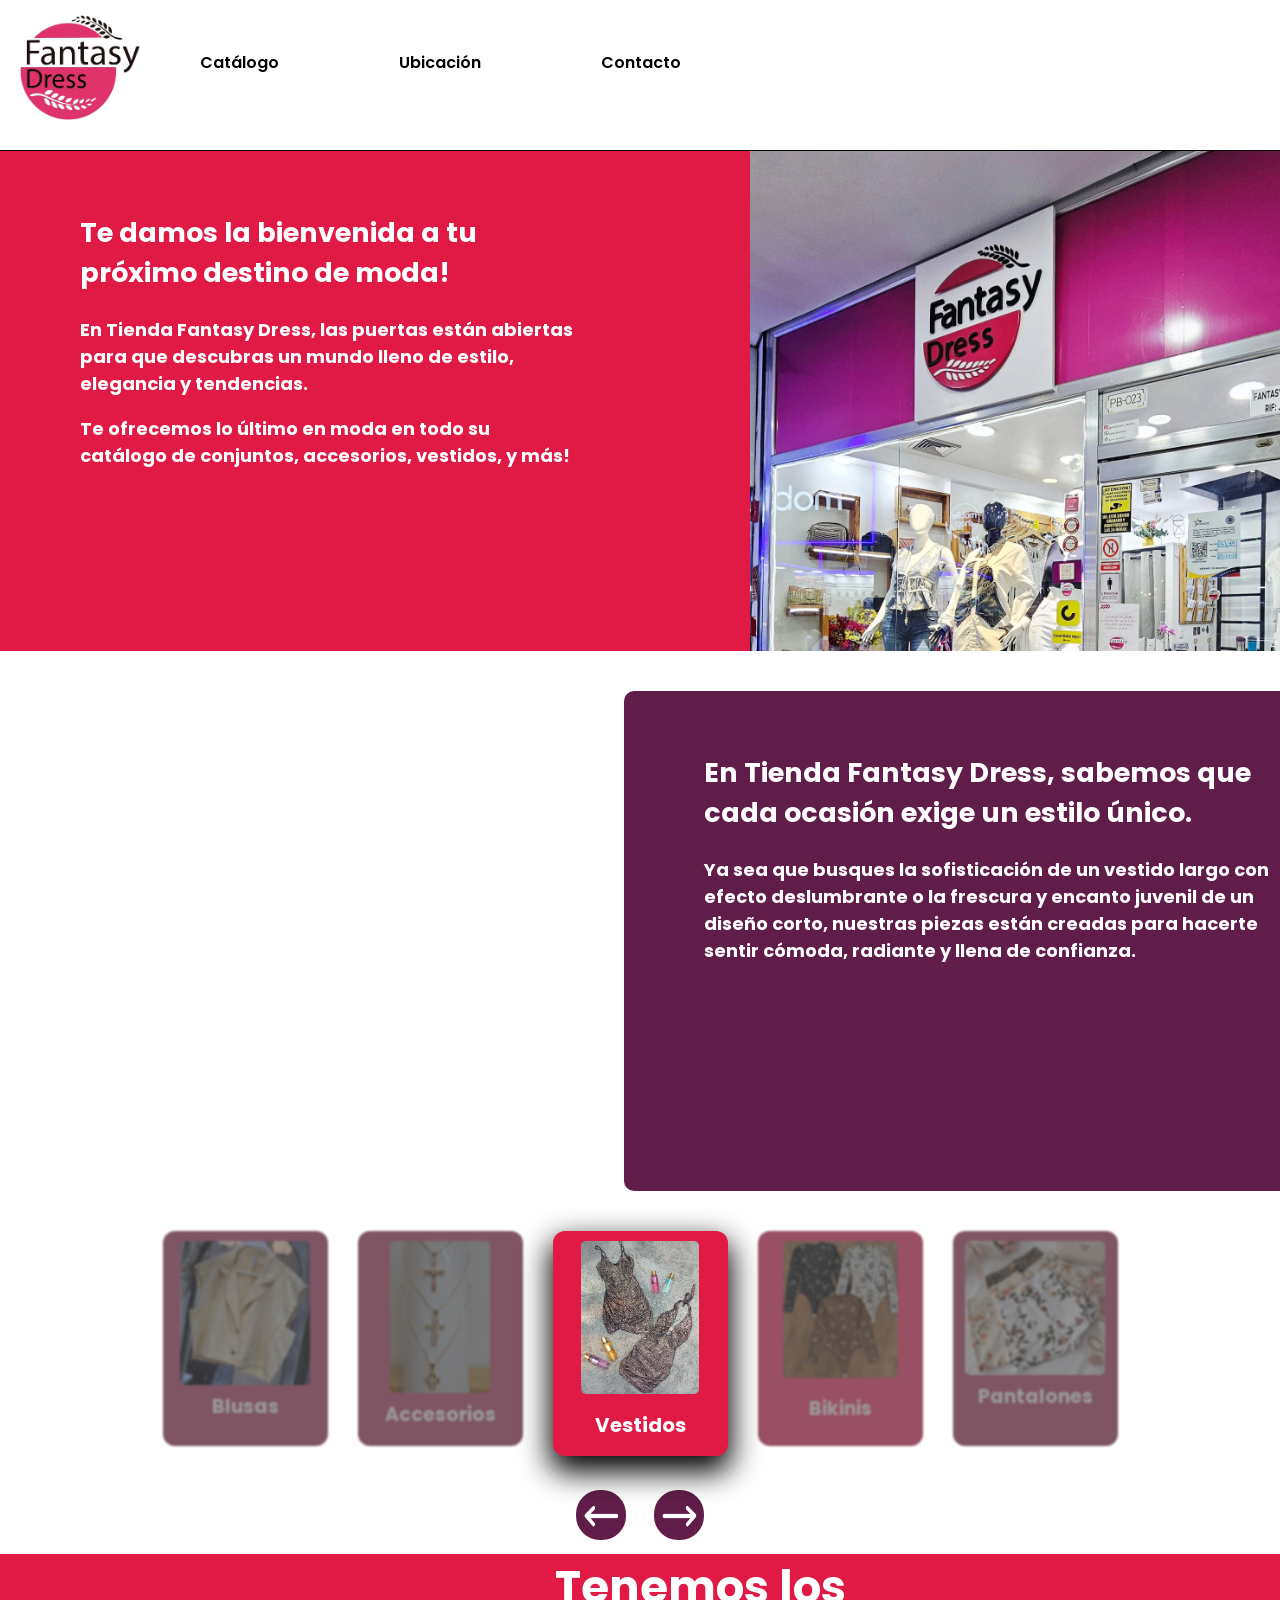
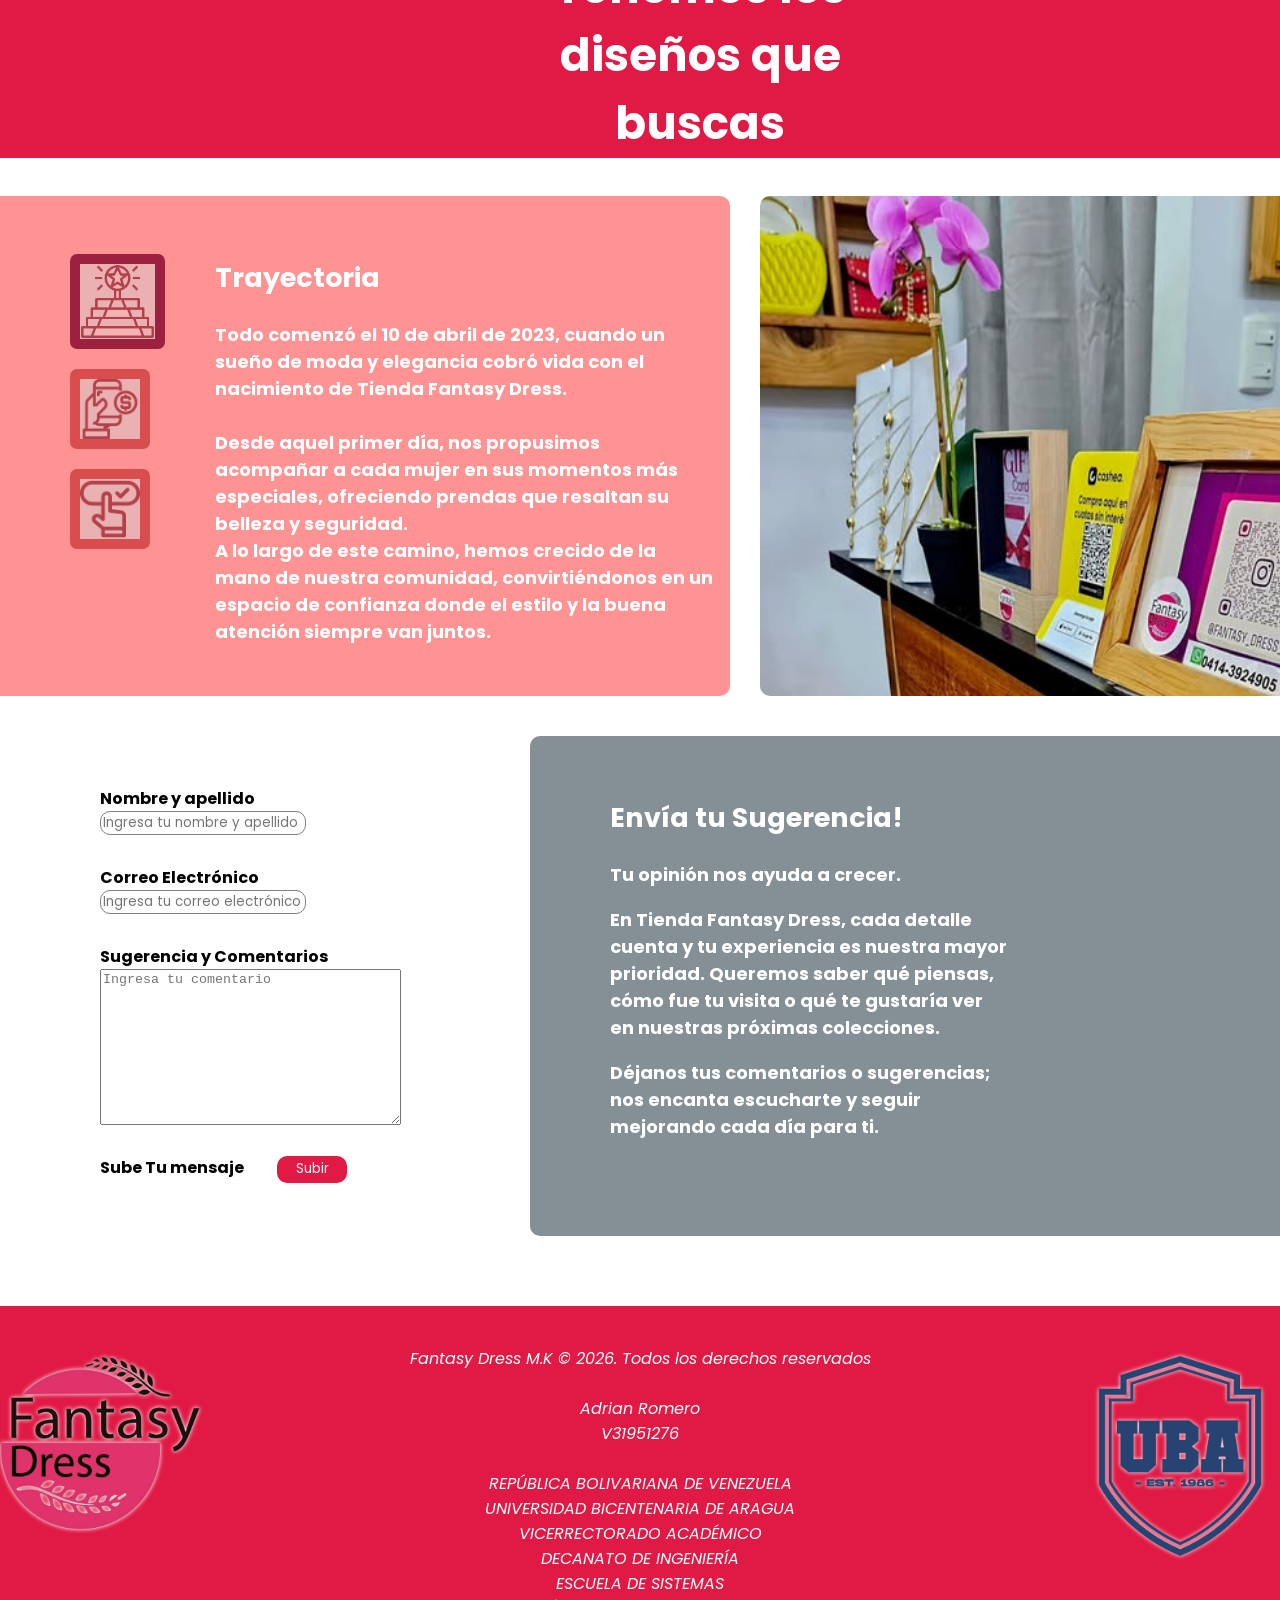
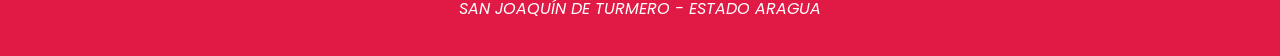
<file: index.html>
<!DOCTYPE html>
<html lang="es">
<head>
    <meta charset="UTF-8">
    <meta name="viewport" content="width=device-width, initial-scale=1.0">
    <title>Fantasy Dress</title>
    <link rel="stylesheet" href="estilos.css" type="text/css">
    <link rel="icon" href="assets/logo.png?" type="image/png">
    <link rel="preconnect" href="https://fonts.googleapis.com">
    <link rel="preconnect" href="https://fonts.gstatic.com" crossorigin>
    <link href="https://fonts.googleapis.com/css2?family=Poppins:ital,wght@0,100;0,200;0,300;0,400;0,500;0,600;0,700;0,800;0,900;1,100;1,200;1,300;1,400;1,500;1,600;1,700;1,800;1,900&display=swap" rel="stylesheet">
    <meta property="og:title" content="Fantasy Dress">
    <meta property="og:site_name" content="FantasyDress">
    <meta property="og:url" content="http://www.fantasydress.linkpc.net/">
    <meta property="og:type" content="website">
    <meta property="og:image" content="http://www.fantasydress.linkpc.net/assets/logo.png">
    <meta property="og:image:secure_url" content="http://www.fantasydress.linkpc.net/assets/logo.png">
    <link rel="canonical" href="http://www.fantasydress.linkpc.net/">
    <meta property="og:description" content="En Fantasy Dress, tenemos disponibilidad de ropa y accesorios para damas para que siempre estes a la moda.">
    <meta name="description" content="En Fantasy Dress, tenemos disponibilidad de ropa y accesorios para damas para que siempre estes a la moda.">
</head>
<body>
    <header>
      <div class="logo" id="logo">
        <a href="index.html"><img alt="Logo" src="assets/logo.png" width="120" ></a>
      </div>
       

      <nav class="seleccioncabecera">
        <div class="selecto" id="catalogo_diseno"> 
            <img alt="vestido" src="assets/vestido.png" width="90px">
        </div>

        <div class="selecto" id="ubicacion_diseno">
             <img alt="ubicacion" src="assets/ubi.png" width="90px">
        </div>

        <div class="selecto" id="contacto_diseno">
            <img alt="contacto" src="assets/contacto.png" width="90px">
        </div>

        <a href="catalogo/catalogo.html"><div id="catalogo" >Catálogo</div></a>
        <a href="ubicacion/ubicacion.html"><div id="ubicacion" >Ubicación</div></a>
        <a href="contacto/contacto.html"><div id="contacto" >Contacto</div></a>
        <div class="blanco"></div>
        
      </nav>

    </header>

    <section class="seccion_bloque" id="carrusel">

      <div class="cuadro_texto" id="texto_principal1">
        <h1 id="encabezado1">Te damos la bienvenida a tu próximo destino de moda!</h1>
        <p id="parrafo1"> En Tienda Fantasy Dress, las puertas están abiertas para que descubras un mundo lleno de estilo, elegancia y tendencias.
        </p>
        
        <p id="parrafo2">Te ofrecemos lo último en moda en todo su catálogo de conjuntos, accesorios, vestidos, y más!</p>
      </div>

      <div class="multimedia">
        <div class="tienda1"></div>
        <div class="tienda2"></div> 
        <div class="modelo1"></div>
        <div class="modelo2"></div> 
      </div>
    </section>

    <article class="seccion_bloque" id="articulo_video">
         <div class="multimedia" id="video">
            <video src="assets/video1.mp4" autoplay muted id="video1" loop ></video>
            <div class="video_info" id="videoinfo1">Estilos</div>

            <video src="assets/video2.mp4" autoplay muted id="video2" loop></video>
            <div class="video_info" id="videoinfo2">Exclusividad</div>
         </div>
         
         <div class="cuadro_texto" id="texto_principal_video">
            <h1>En Tienda Fantasy Dress, sabemos que cada ocasión exige un estilo único.</h1>
        <p> Ya sea que busques la sofisticación de un vestido largo con efecto deslumbrante o la frescura y encanto juvenil de un diseño corto,
           nuestras piezas están creadas para hacerte sentir cómoda, radiante y llena de confianza.
        </p>
         </div>
    </article>

    <article class="article_slider">
        <div class="slider" >

           <div id="blusa" class="imagen_slider">
               <img alt="blusa" src="assets/blusa.jpg">
               <h2> Blusas </h2>
           </div>

           <div id="accesorio" class="imagen_slider">
            <img alt="accesorio" src="assets/accesorio.png">
             <h2> Accesorios </h2>
           </div>

           <div id="vestido" class="imagen_slider seleccionado">
              <img alt="vestido" src="assets/vestidos.png">
              <h2> Vestidos </h2>
           </div>

           <div id="bikini" class="imagen_slider">
               <img alt="bikini" src="assets/bikini.jpg">
               <h2> Bikinis </h2>
           </div>
           
           <div id="pantalon" class="imagen_slider">
               <img alt="pantalon" src="assets/pantalones.png">
               <h2> Pantalones </h2>
           </div>
        </div>

        <div class="botones">
          <div id="boton1" class="boton"></div>
          <div id="boton2" class="boton"></div>
        </div>

        <div class="cuadro_slider"> Tenemos los diseños que buscas</div>
    </article>
    
    <article class="seccion_bloque">
      <div class="cuadro_texto" id="info_adicional">
         <menu class="lista_info">
            <li> <div class="lista_seleccion selecto" id="trayectoria"></div></li>
            <li> <div class="lista_seleccion" id="pago"></div></li>
            <li> <div class="lista_seleccion" id="servicio"></div></li>
         </menu>

         <div class="texto adic">
            <h1 id="titulo_info">Trayectoria</h1>
        <p id="parrafo_info"> Todo comenzó el 10 de abril de 2023,
            cuando un sueño de moda y elegancia cobró vida con el nacimiento de Tienda Fantasy Dress. <br><br> 
             Desde aquel primer día, nos propusimos acompañar a cada mujer en sus momentos más especiales, ofreciendo prendas que resaltan su belleza y seguridad. 
             <br>  A lo largo de este camino, hemos crecido de la mano de nuestra comunidad,
              convirtiéndonos en un espacio de confianza donde el estilo y la buena atención siempre van juntos.
        </p>
         </div>

      </div>

      <div class="multimedia">
        <div class="trayectoria" id="foto_info"></div>
      </div>
    </article>

    <section class="seccion_bloque" id="formulario_sugerencia">
      <div class="formulario">
        <form method="post" id="formulario" action="https://api.web3forms.com/submit">
          
           <input type="hidden" name="access_key" value="cebba3a8-d504-442b-9284-764d4d752f4b">

          <label for="nombre">Nombre y apellido</label>         
          <input type="text" placeholder="Ingresa tu nombre y apellido" id="nombre" name="name" required>

          <label for="correo">Correo Electrónico</label>
          <input type="email" placeholder="Ingresa tu correo electrónico" id="correo" name="email" required>

          <label for="comentario">Sugerencia y Comentarios</label>
          <textarea name="comentario" cols="35" rows="10" placeholder="Ingresa tu comentario" style="display: block;" id="comentario" name="message" required></textarea>

          Sube Tu mensaje <input type="submit" value="Subir" style="display: inline;" id="subir">
        </form>
      </div>
      
      <div class="cuadro_texto" id="texto_formulario">
        <h1>Envía tu Sugerencia!</h1>
          <p>Tu opinión nos ayuda a crecer.</p>
        <p>En Tienda Fantasy Dress, cada detalle cuenta y tu experiencia es nuestra mayor prioridad. 
          Queremos saber qué piensas, cómo fue tu visita o qué te gustaría ver en nuestras próximas colecciones.</p> 
          <p> Déjanos tus comentarios o sugerencias; nos encanta escucharte y seguir mejorando cada día para ti.</p>
      </div>
    </section>


    <footer class="footer">
      <img src="assets/logo.png" alt="logo_fantasy" width="200px">

      <address class="referencia">
        Fantasy Dress M.K © 2026. Todos los derechos reservados
        <br>
        <br>
        Adrian Romero
        <br>
        V31951276
        <br>
        <br>
        REPÚBLICA BOLIVARIANA DE VENEZUELA  
        <br>
          UNIVERSIDAD BICENTENARIA DE ARAGUA
        <br>
         VICERRECTORADO ACADÉMICO
        <br>
         DECANATO DE INGENIERÍA
         <br>
           ESCUELA DE SISTEMAS 
          <br>
         SAN JOAQUÍN DE TURMERO - ESTADO ARAGUA
      </address>

      <img src="assets/logo_uba.png" alt="logo_uba" width="200px">
    </footer>

    

    <script src="scripts/menu_navegacion.js" defer></script>
    <script src="scripts/carrusel_automatico.js" defer></script>
    <script src="scripts/seleccion_video.js" defer></script>
    <script src="scripts/slider_manual.js" defer></script>
    <script src="scripts/info_adic.js" defer></script>
    <script src="scripts/formulario.js" defer></script>

</body>
</html>
</file>
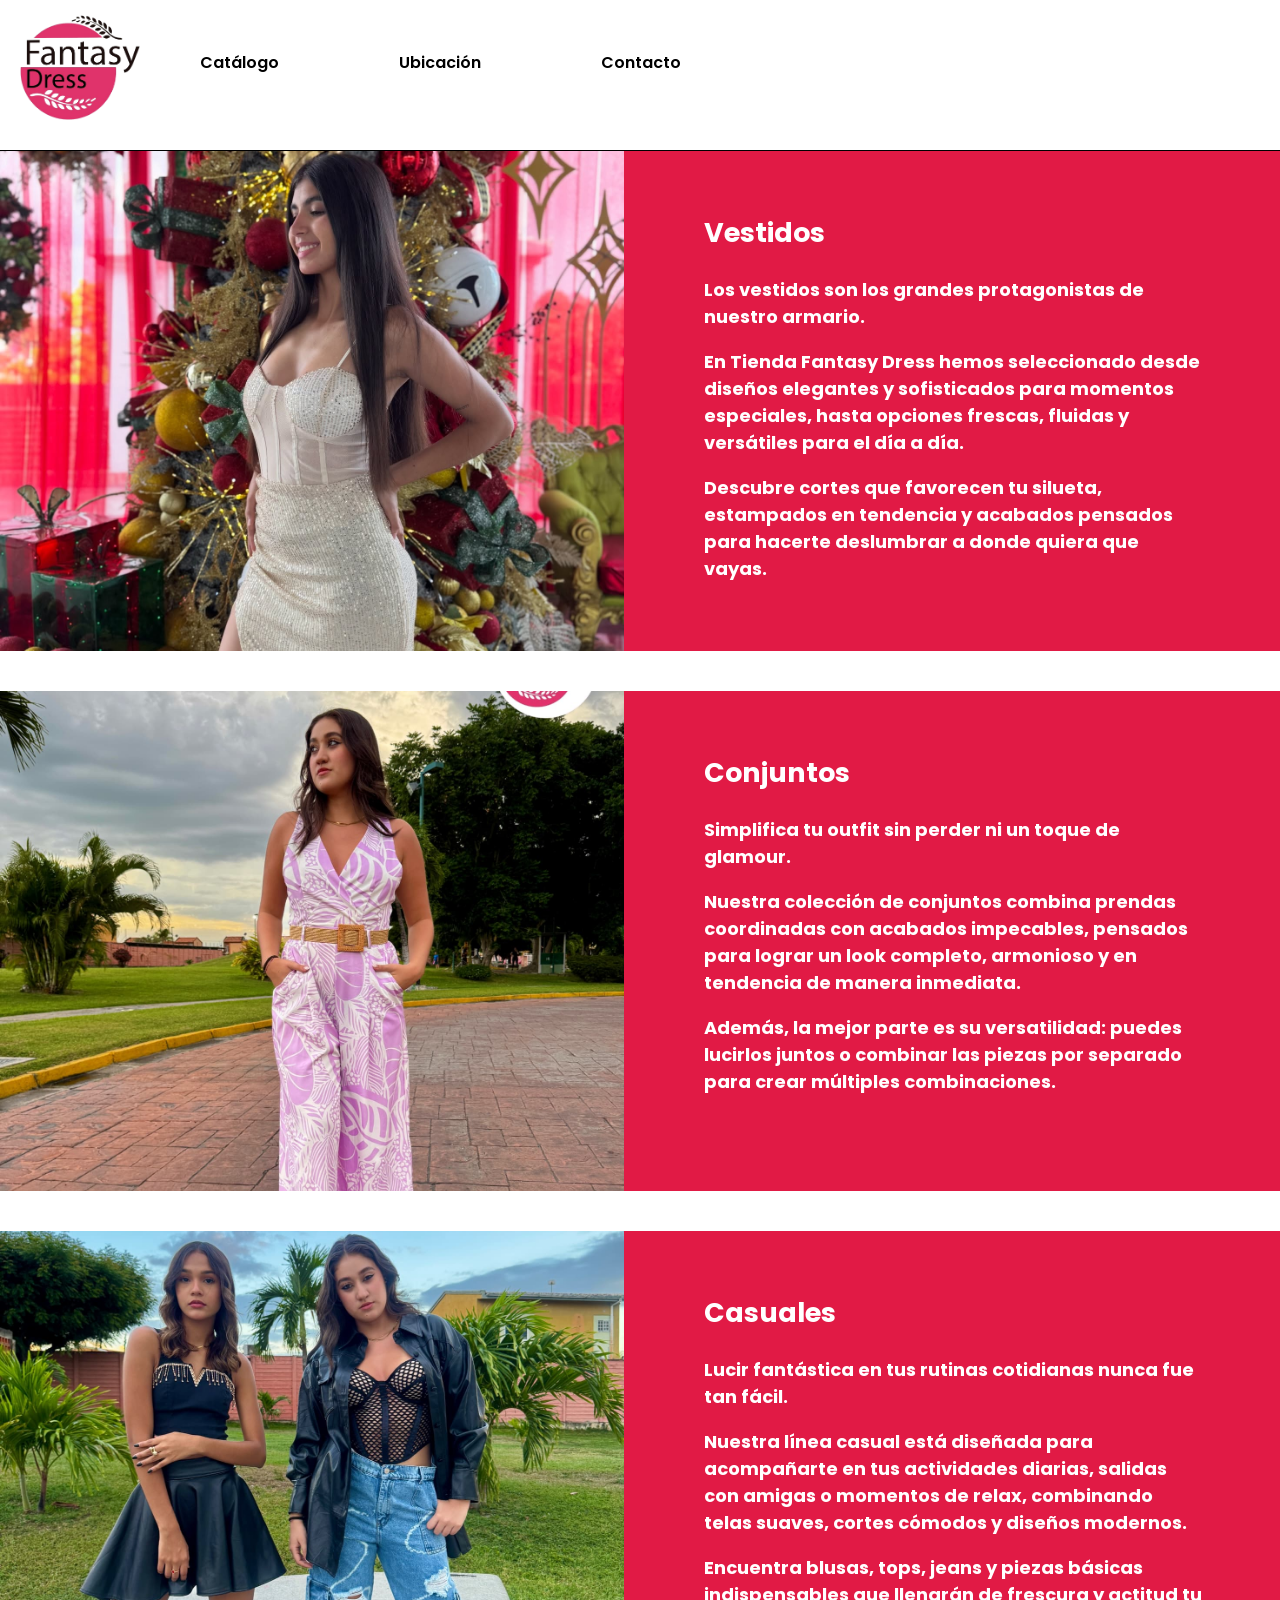
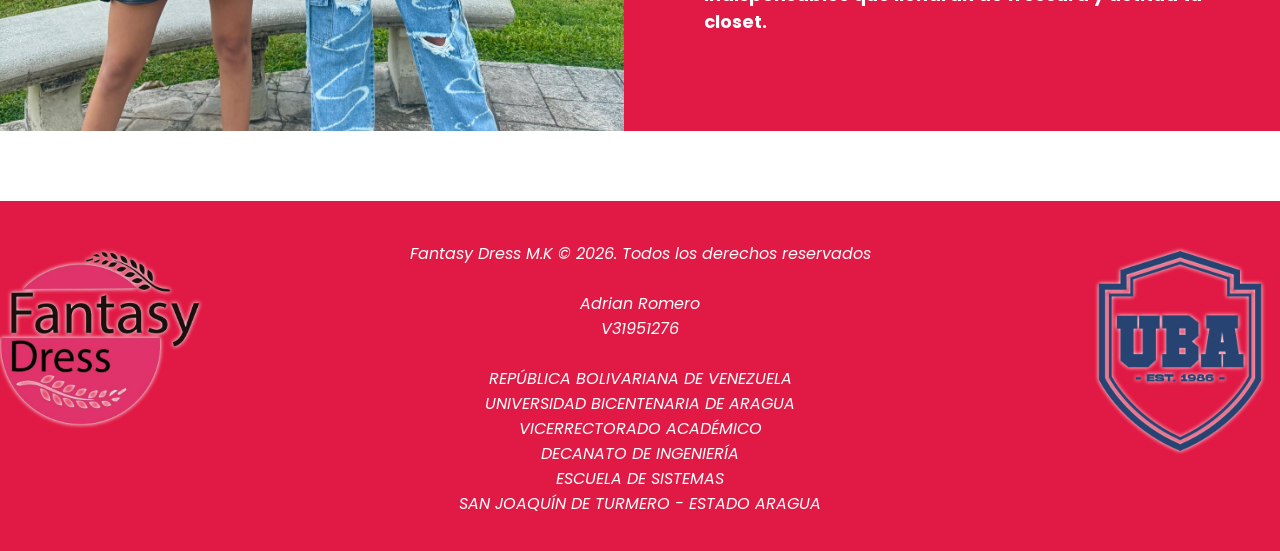
<file: catalogo/catalogo.html>
<!DOCTYPE html>
<html lang="es">
<head>
    <meta charset="UTF-8">
    <meta name="viewport" content="width=device-width, initial-scale=1.0">
    <title>Fantasy Dress</title>
    <link rel="stylesheet" href="../estilos.css" type="text/css">
    <link rel="icon" href="../assets/logo.png">
    <link rel="preconnect" href="https://fonts.googleapis.com">
    <link rel="preconnect" href="https://fonts.gstatic.com" crossorigin>
    <link href="https://fonts.googleapis.com/css2?family=Poppins:ital,wght@0,100;0,200;0,300;0,400;0,500;0,600;0,700;0,800;0,900;1,100;1,200;1,300;1,400;1,500;1,600;1,700;1,800;1,900&display=swap" rel="stylesheet">

</head>

<body>

<header>
      <div class="logo" id="logo">
        <a href="../index.html"><img alt="Logo" src="../assets/logo.png" width="120" ></a>
      </div>
       

      <nav class="seleccioncabecera">
        <div class="selecto" id="catalogo_diseno"> 
            <img alt="vestido" src="../assets/vestido.png" width="90px">
        </div>

        <div class="selecto" id="ubicacion_diseno">
             <img alt="ubicacion" src="../assets/ubi.png" width="90px">
        </div>

        <div class="selecto" id="contacto_diseno">
            <img alt="contacto" src="../assets/contacto.png" width="90px">
        </div>

        <a href="catalogo.html"><div id="catalogo" >Catálogo</div></a>
        <a href="../ubicacion/ubicacion.html"><div id="ubicacion" >Ubicación</div></a>
        <a href="../contacto/contacto.html"><div id="contacto" >Contacto</div></a>
        <div class="blanco"></div>
        
      </nav>

    </header>
    

     <article class="seccion_bloque">
       
      <div class="multimedia slidfoto" id="slidfoto1">
        <div class="foto" id="vestido_1"></div>
        <div class="foto" id="vestido_2"></div>
        <div class="foto" id="vestido_3"></div>
        
          <div class="botones slidfoto" id="botones1">
            <div id="boton1" class="boton"></div>
            <div id="boton2" class="boton"></div>
          </div>

          <div class="multimedia slidfoto" id="detector_boton1"></div>

      </div>


      <div class="cuadro_texto" id="vestido_texto">
        <h1>Vestidos</h1>

        <p> Los vestidos son los grandes protagonistas de nuestro armario. </p>
        
        <p>En Tienda Fantasy Dress hemos seleccionado desde diseños elegantes y sofisticados para momentos especiales,
         hasta opciones frescas, fluidas y versátiles para el día a día.</p>

         <p>Descubre cortes que favorecen tu silueta, 
        estampados en tendencia y acabados pensados para hacerte deslumbrar a donde quiera que vayas.</p>
      </div>
      
      
    </article>


     <article class="seccion_bloque">
      <div class="multimedia slidfoto" id="slidfoto2">
        <div class="foto" id="conjunto_1"></div>
        <div class="foto" id="conjunto_2"></div>
        <div class="foto" id="conjunto_3"></div>
        
          <div class="botones slidfoto" id="botones2">
            <div id="boton3" class="boton"></div>
            <div id="boton4" class="boton"></div>
          </div>

          <div class="multimedia slidfoto" id="detector_boton2"></div>

      </div>

      <div class="cuadro_texto" id="conjunto_texto">
        <h1>Conjuntos</h1>

        <p> Simplifica tu outfit sin perder ni un toque de glamour.</p>
        
        <p>Nuestra colección de conjuntos combina prendas coordinadas con acabados impecables,
         pensados para lograr un look completo, armonioso y en tendencia de manera inmediata.</p>

         <p>Además, la mejor parte es su versatilidad: 
        puedes lucirlos juntos o combinar las piezas por separado para crear múltiples combinaciones.</p>
      </div>
      
      
      
    </article>


    <article class="seccion_bloque">
      <div class="multimedia slidfoto" id="slidfoto3">
        <div class="foto" id="casual_1"></div>
        <div class="foto" id="casual_2"></div>
        <div class="foto" id="casual_3"></div>
        
          <div class="botones slidfoto" id="botones3">
            <div id="boton5" class="boton"></div>
            <div id="boton6" class="boton"></div>
          </div>

          <div class="multimedia slidfoto" id="detector_boton3"></div>

      </div>

      <div class="cuadro_texto" id="casual_texto">
        <h1>Casuales</h1>

        <p> Lucir fantástica en tus rutinas cotidianas nunca fue tan fácil.</p>
        
        <p>Nuestra línea casual está diseñada para acompañarte en tus actividades diarias,
     salidas con amigas o momentos de relax, combinando telas suaves, cortes cómodos y diseños modernos.</p>

       <p>Encuentra blusas, tops, 
        jeans y piezas básicas indispensables que llenarán de frescura y actitud tu closet.</p>
      </div>
      
      
      
    </article>

    

    <footer class="footer">
      <img src="../assets/logo.png" alt="logo_fantasy" width="200px">

      <address class="referencia">
        Fantasy Dress M.K © 2026. Todos los derechos reservados
        <br>
        <br>
        Adrian Romero
        <br>
        V31951276
        <br>
        <br>
        REPÚBLICA BOLIVARIANA DE VENEZUELA  
        <br>
          UNIVERSIDAD BICENTENARIA DE ARAGUA
        <br>
         VICERRECTORADO ACADÉMICO
        <br>
         DECANATO DE INGENIERÍA
         <br>
           ESCUELA DE SISTEMAS 
          <br>
         SAN JOAQUÍN DE TURMERO - ESTADO ARAGUA
      </address>

      <img src="../assets/logo_uba.png" alt="logo_uba" width="200px">
    </footer>
    

    <script src="../scripts/menu_navegacion.js" defer></script>
    <script src="../scripts/slidfoto.js"></script>
</body>
</html>
</file>
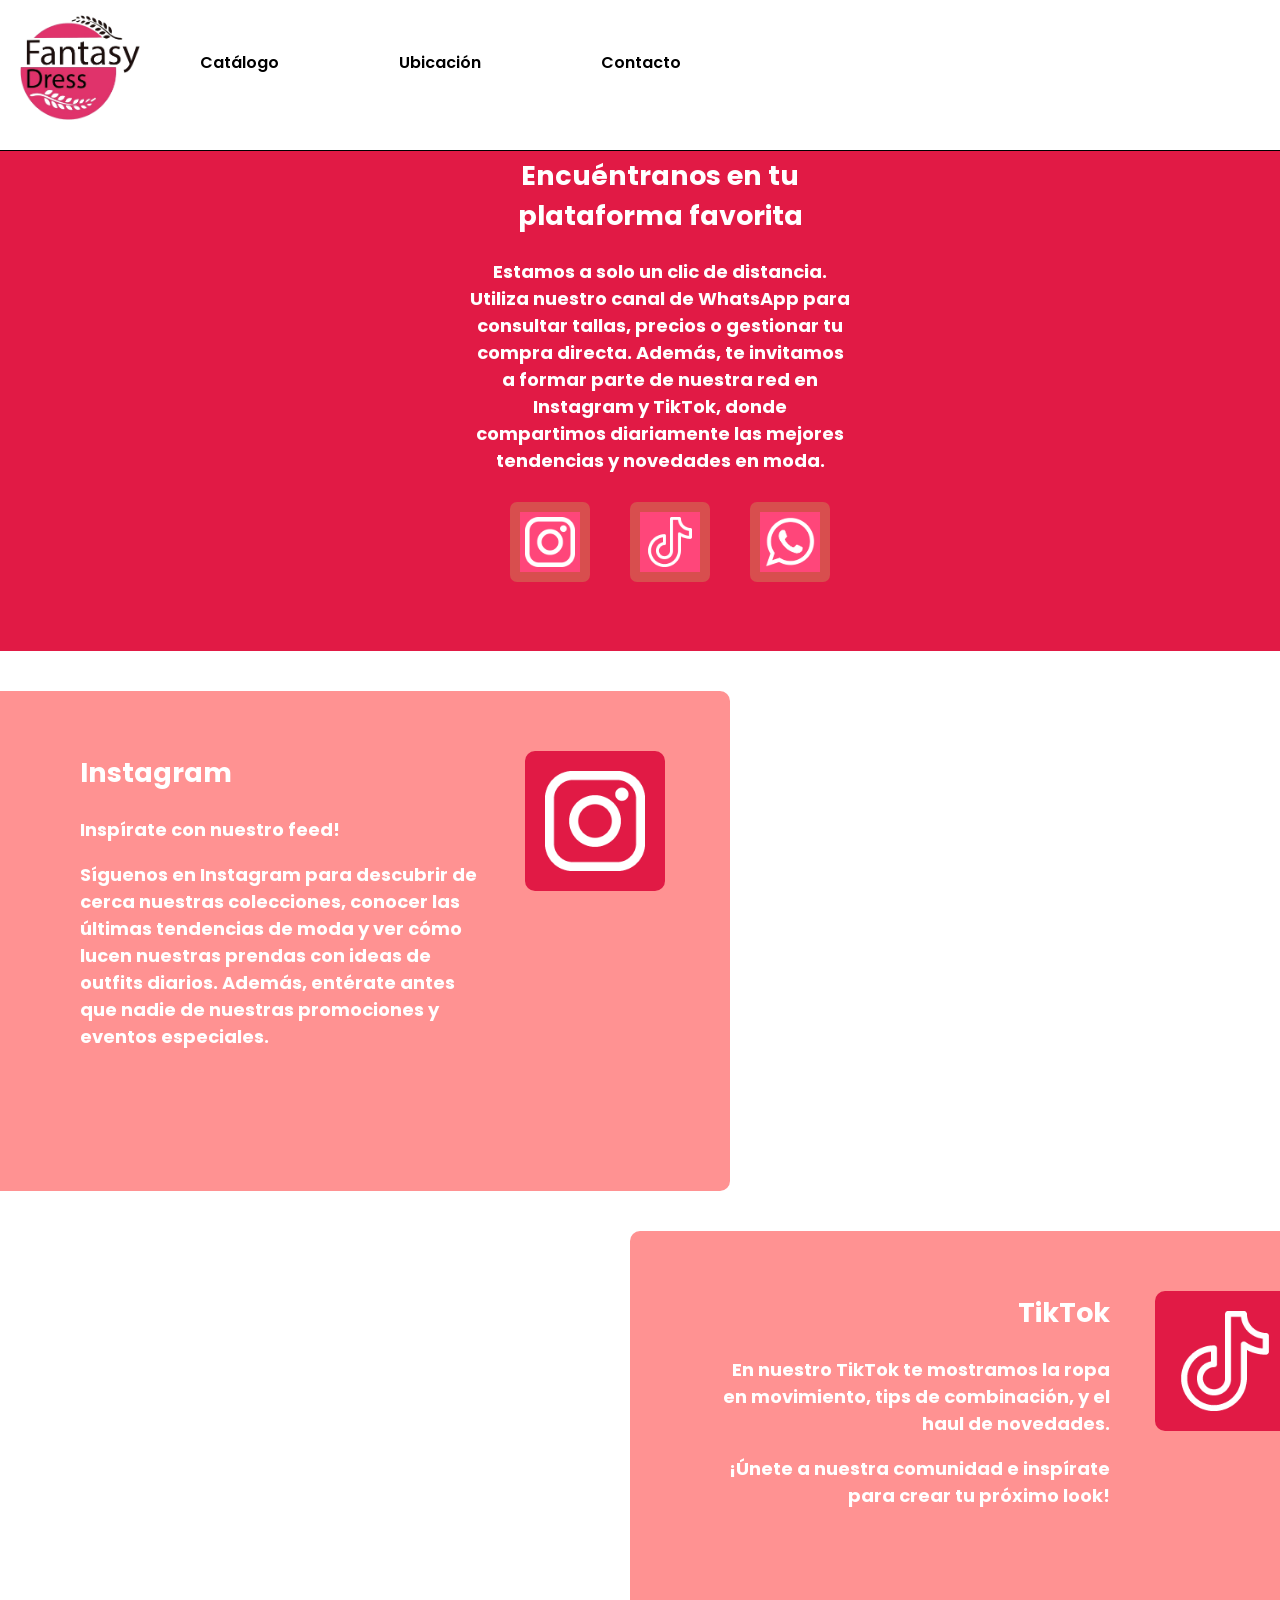
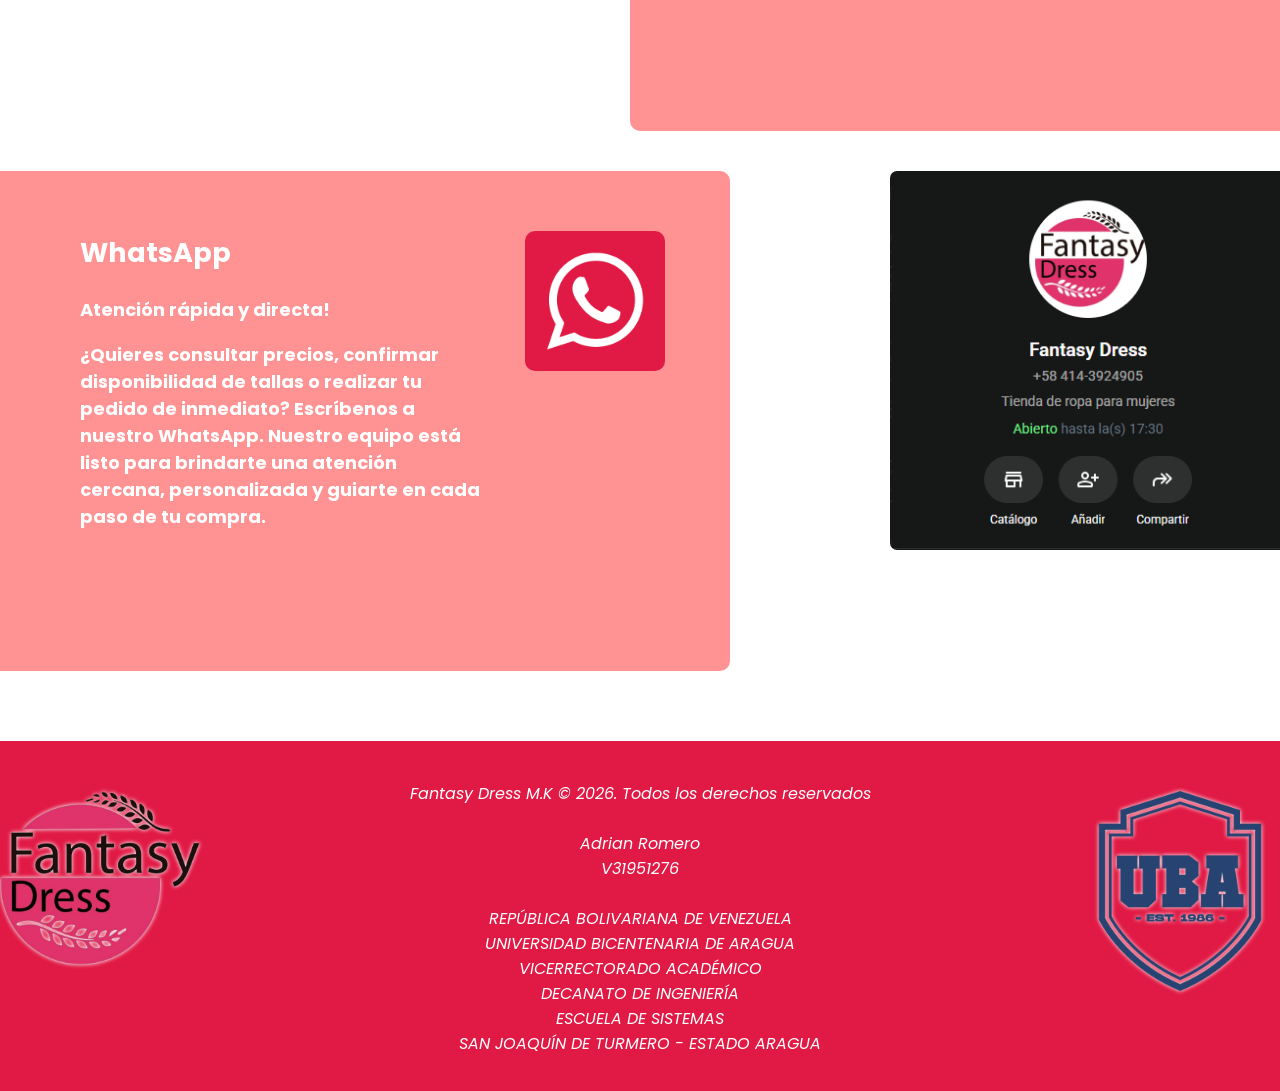
<file: contacto/contacto.html>
<!DOCTYPE html>
<html lang="es">
<head>
    <meta charset="UTF-8">
    <meta name="viewport" content="width=device-width, initial-scale=1.0">
    <title>Fantasy Dress</title>

    <link rel="stylesheet" href="../estilos.css" type="text/css">
    <link rel="icon" href="../assets/logo.png">
    <link rel="preconnect" href="https://fonts.googleapis.com">
    <link rel="preconnect" href="https://fonts.gstatic.com" crossorigin>
    <link href="https://fonts.googleapis.com/css2?family=Poppins:ital,wght@0,100;0,200;0,300;0,400;0,500;0,600;0,700;0,800;0,900;1,100;1,200;1,300;1,400;1,500;1,600;1,700;1,800;1,900&display=swap" rel="stylesheet">
</head>
<body>
    <header>
      <div class="logo" id="logo">
        <a href="../index.html"><img alt="Logo" src="../assets/logo.png" width="120" ></a>
      </div>
       

      <nav class="seleccioncabecera">
        <div class="selecto" id="catalogo_diseno"> 
            <img alt="vestido" src="../assets/vestido.png" width="90px">
        </div>

        <div class="selecto" id="ubicacion_diseno">
             <img alt="ubicacion" src="../assets/ubi.png" width="90px">
        </div>

        <div class="selecto" id="contacto_diseno">
            <img alt="contacto" src="../assets/contacto.png" width="90px">
        </div>

        <a href="../catalogo/catalogo.html"><div id="catalogo" >Catálogo</div></a>
        <a href="../ubicacion/ubicacion.html"><div id="ubicacion" >Ubicación</div></a>
        <a href="contacto.html"><div id="contacto" >Contacto</div></a>
        <div class="blanco"></div>
        
      </nav>

    </header>





   <section class="seccion_bloque">
      
     
      <div class="cuadro_texto" id="redes_sociales">
        <h1>Encuéntranos en tu plataforma favorita</h1>
        <p> Estamos a solo un clic de distancia. 
            Utiliza nuestro canal de WhatsApp para consultar tallas, precios o gestionar tu compra directa. 
            Además, te invitamos a formar parte de nuestra red en Instagram y TikTok, 
            donde compartimos diariamente las mejores tendencias y novedades en moda.
        </p>
        
        <menu class="lista_info" id="redes">
            <li> <div class="lista_seleccion" id="instagram_boton" title="Instagram"></div></li>
            <li> <div class="lista_seleccion" id="tiktok_boton" title="TikTok"></div></li>
            <li> <div class="lista_seleccion" id="whatsapp_boton" title="Whatsapp"></div></li>
         </menu>
      </div>
   </section>
   

   <article class="seccion_bloque">
       <div class="cuadro_texto instagram" id="info_adicional">
        <div class="texto">
        <h1>Instagram</h1>
        <p> Inspírate con nuestro feed!
        </p>
        
        <p>Síguenos en Instagram para descubrir de cerca nuestras colecciones, 
        conocer las últimas tendencias de moda y ver cómo lucen nuestras prendas con ideas de outfits diarios. 
        Además, entérate antes que nadie de nuestras promociones y eventos especiales.</p>
        </div>
        
        <a href="https://www.instagram.com/fantasy_dress__/" target="_blank"> <div class="logo_red_social instagram"></div></a>

      </div>
      
      <aside class="apartado">
        <iframe id= "red" src="https://www.instagram.com/p/DW8ycb7EUx0/embed/" scrolling="no" loading="lazy"></iframe>
      </aside>
      
    </article>


    <article class="seccion_bloque">

        <aside class="apartado">
        <iframe id= "red" src="https://www.tiktok.com/embed/v2/7612705477805346069" scrolling="no" loading="lazy" ></iframe>
      </aside>


       <div class="cuadro_texto tiktok" id="info_adicional">
        <div class="texto">
        <h1>TikTok</h1>
        <p> En nuestro TikTok te mostramos la ropa en movimiento, 
            tips de combinación, y el haul de novedades.
        </p>
        
        <p>¡Únete a nuestra comunidad e inspírate para crear tu próximo look!</p>
        </div>
        
        <a href="https://www.tiktok.com/@fantasy_dress__" target="_blank"> <div class="logo_red_social tiktok"></div></a>

      </div>
      
      
      
    </article>


    <article class="seccion_bloque">
       <div class="cuadro_texto whatsapp" id="info_adicional">
        <div class="texto">
        <h1>WhatsApp</h1>
        <p> Atención rápida y directa!
        </p>
        
        <p>¿Quieres consultar precios, confirmar disponibilidad de tallas o realizar tu pedido de inmediato? 
            Escríbenos a nuestro WhatsApp. Nuestro equipo está listo para brindarte una atención cercana, 
            personalizada y guiarte en cada paso de tu compra.</p>
        </div>
        
        <a href="https://api.whatsapp.com/send/?phone=%2B5804143924905&text&type=phone_number&app_absent=0&utm_source=ig" target="_blank"> <div class="logo_red_social whatsapp"></div></a>

      </div>
      
      <aside class="apartado">
        <a href="https://api.whatsapp.com/send/?phone=%2B5804143924905&text&type=phone_number&app_absent=0&utm_source=ig" target="_blank"><img alt="whatsapp" src="../assets/whatsapp_capture.png" id="red"></a>
      </aside>
      
    </article>




<footer class="footer">
      <img src="../assets/logo.png" alt="logo_fantasy" width="200px">

      <address class="referencia">
        Fantasy Dress M.K © 2026. Todos los derechos reservados
        <br>
        <br>
        Adrian Romero
        <br>
        V31951276
        <br>
        <br>
        REPÚBLICA BOLIVARIANA DE VENEZUELA  
        <br>
          UNIVERSIDAD BICENTENARIA DE ARAGUA
        <br>
         VICERRECTORADO ACADÉMICO
        <br>
         DECANATO DE INGENIERÍA
         <br>
           ESCUELA DE SISTEMAS 
          <br>
         SAN JOAQUÍN DE TURMERO - ESTADO ARAGUA
      </address>

      <img src="../assets/logo_uba.png" alt="logo_uba" width="200px">
    </footer>
    

    <script src="../scripts/menu_navegacion.js" defer></script>
    <script src="../scripts/scrolling.js"></script>
</body>
</html>
</file>
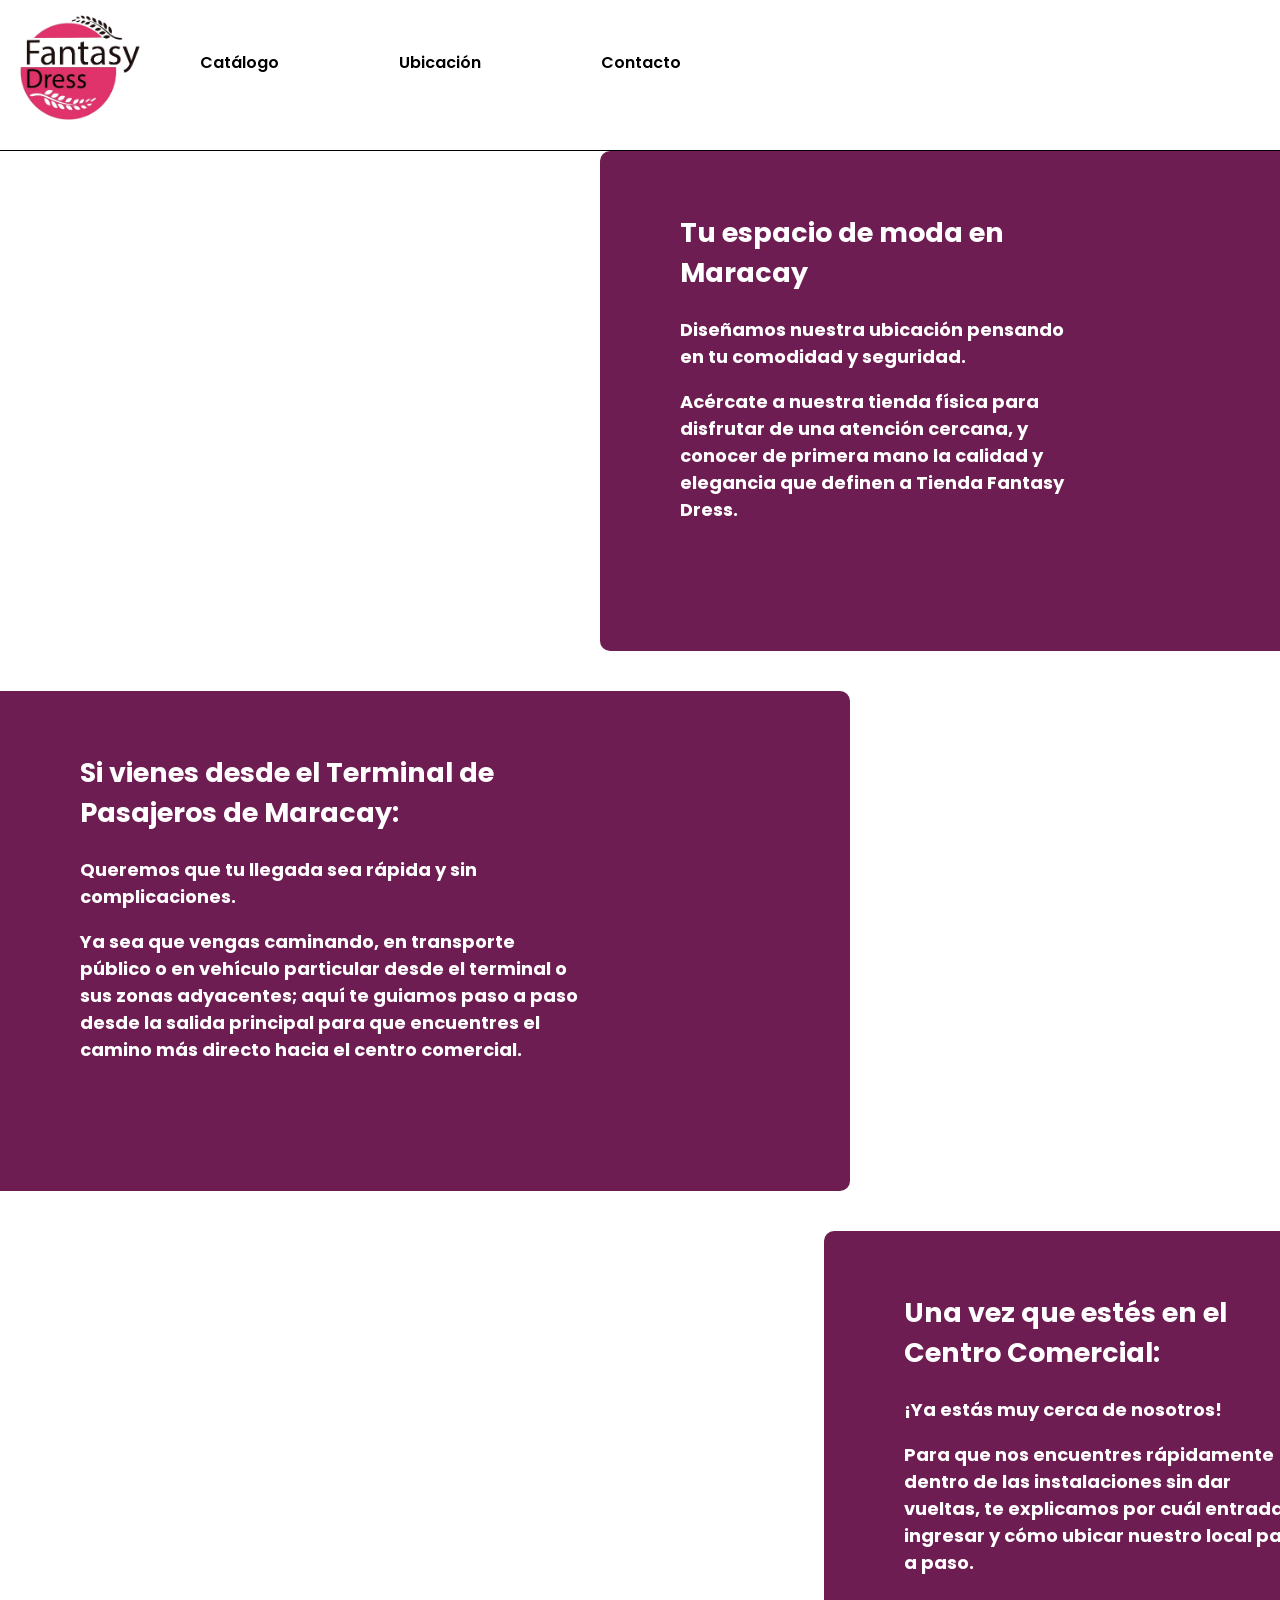
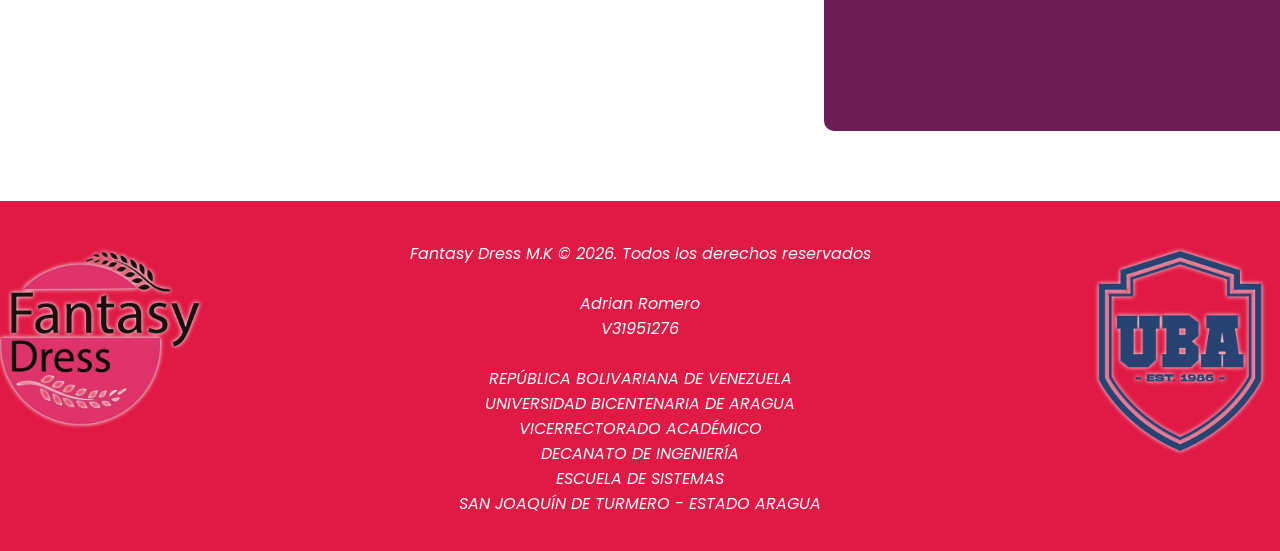
<file: ubicacion/ubicacion.html>
<!DOCTYPE html>
<html lang="es">
<head>
    <meta charset="UTF-8">
    <meta name="viewport" content="width=device-width, initial-scale=1.0">
    <title>Fantasy Dress</title>
    <link rel="stylesheet" href="../estilos.css" type="text/css">
    <link rel="icon" href="../assets/logo.png">
    <link rel="preconnect" href="https://fonts.googleapis.com">
    <link rel="preconnect" href="https://fonts.gstatic.com" crossorigin>
    <link href="https://fonts.googleapis.com/css2?family=Poppins:ital,wght@0,100;0,200;0,300;0,400;0,500;0,600;0,700;0,800;0,900;1,100;1,200;1,300;1,400;1,500;1,600;1,700;1,800;1,900&display=swap" rel="stylesheet">
</head>
<body>
    <header>
      <div class="logo" id="logo">
        <a href="../index.html"><img alt="Logo" src="../assets/logo.png" width="120" ></a>
      </div>
       

      <nav class="seleccioncabecera">
        <div class="selecto" id="catalogo_diseno"> 
            <img alt="vestido" src="../assets/vestido.png" width="90px">
        </div>

        <div class="selecto" id="ubicacion_diseno">
             <img alt="ubicacion" src="../assets/ubi.png" width="90px">
        </div>

        <div class="selecto" id="contacto_diseno">
            <img alt="contacto" src="../assets/contacto.png" width="90px">
        </div>

        <a href="../catalogo/catalogo.html"><div id="catalogo" >Catálogo</div></a>
        <a href="ubicacion.html"><div id="ubicacion" >Ubicación</div></a>
        <a href="../contacto/contacto.html"><div id="contacto" >Contacto</div></a>
        <div class="blanco"></div>
        
      </nav>

    </header>
    

    <section class="seccion_bloque">
      
     <aside class="apartado">
        <iframe id= "ubicacion_mapa" src="https://www.google.com/maps/embed?pb=!1m18!1m12!1m3!1d3926.1766563711385!2d-67.60468592065429!3d10.247332200000002!2m3!1f0!2f0!3f0!3m2!1i1024!2i768!4f13.1!3m3!1m2!1s0x8e803d6f28b8dad5%3A0xdcfdc7fdd6df1a88!2sFantasy%20Dress!5e0!3m2!1ses-419!2sve!4v1792364715965!5m2!1ses-419!2sve" width="600" height="450" style="border:0;" allowfullscreen="" loading="lazy" referrerpolicy="strict-origin-when-cross-origin" ></iframe>
     </aside>
     
      <div class="cuadro_texto" id="ubi_info1">
        <h1>Tu espacio de moda en Maracay</h1>
        <p> Diseñamos nuestra ubicación pensando en tu comodidad y seguridad. 
            
        </p>
        
        <p>Acércate a nuestra tienda física para disfrutar de una atención cercana,
         y conocer de primera mano la calidad y elegancia que definen a Tienda Fantasy Dress.</p>
      </div>
    </section>
    
    <article class="seccion_bloque">
       <div class="cuadro_texto" id="ubi_info2">
        <h1>Si vienes desde el Terminal de Pasajeros de Maracay:</h1>

        <p> Queremos que tu llegada sea rápida y sin complicaciones. </p>
        
        <p>Ya sea que vengas caminando, en transporte público o en vehículo particular desde el terminal o sus zonas adyacentes; 
        aquí te guiamos paso a paso desde la salida principal para que encuentres el camino más directo hacia el centro comercial.</p>
      </div>
      
      <div class="multimedia" id="video_ubicacion">
        <video src="../assets/ubi1.mp4" autoplay muted id="video1" loop></video>
        <div class="video_info" id="videoinfo1">En Vehículo</div>
      </div>
      
    </article>
    

    <article class="seccion_bloque">

        <div class="multimedia" id="video_ubicacion2">
        <video src="../assets/ubi2.mp4" autoplay muted id="video2" loop></video>
        <div class="video_info" id="videoinfo2">Desde a Pie</div>
      </div>


       <div class="cuadro_texto" id="ubi_info3">
        <h1>Una vez que estés en el Centro Comercial:</h1>
        <p> ¡Ya estás muy cerca de nosotros!</p>
        
        <p>Para que nos encuentres rápidamente dentro de las instalaciones sin dar vueltas, 
        te explicamos por cuál entrada ingresar y cómo ubicar nuestro local paso a paso.</p>
      </div>
      
      
      
    </article>





<footer class="footer">
      <img src="../assets/logo.png" alt="logo_fantasy" width="200px">

      <address class="referencia">
        Fantasy Dress M.K © 2026. Todos los derechos reservados
        <br>
        <br>
        Adrian Romero
        <br>
        V31951276
        <br>
        <br>
        REPÚBLICA BOLIVARIANA DE VENEZUELA  
        <br>
          UNIVERSIDAD BICENTENARIA DE ARAGUA
        <br>
         VICERRECTORADO ACADÉMICO
        <br>
         DECANATO DE INGENIERÍA
         <br>
           ESCUELA DE SISTEMAS 
          <br>
         SAN JOAQUÍN DE TURMERO - ESTADO ARAGUA
      </address>

      <img src="../assets/logo_uba.png" alt="logo_uba" width="200px">
    </footer>
    

    <script src="../scripts/menu_navegacion.js" defer></script>
    <script src="../scripts/seleccion_video.js" defer></script>
</body>
</html>
</file>
<file: estilos.css>
header{

    display: flex;
    background-color: rgb(255, 255, 255);
    height: 150px;
    max-width: 1351px;
    align-items: flex-start;
    border-bottom: 1px solid black;
    
    
    
}

body{

    margin: 0;
    overflow-x: clip;
    
}



.logo{

    margin-left: 20px;
    margin-top: 15px;

}

.seleccioncabecera{

    display: flex;
    align-items: flex-start;
    align-self: flex-end;
    
    
    & div {
        padding: 75px 60px 75px 60px;
        background-color: white;
        font-family: poppins;
        font-weight: 550;
        transition: 0.85s;
        position: relative;
        
        


         &.blanco{

            
            height: 25px;
            width: 36px;
        }
       

        
    }

    & div.selecto {

        position: absolute;
        background-color: #E11A45;
        
        
        &#catalogo_diseno{
  
         transform: translateX(190px);
         padding: 50px 40px 27px 40px;
         
          & img{

            transition: all 0.5s;
          }
        
        }

        &#ubicacion_diseno{
         
        transform: translateX(400px);
        padding: 50px 51px 28px 29px;

         & img{

            transition: all 0.5s;
          }
       
        }
            
        &#contacto_diseno{

        transform: translateX(580px);
        padding: 50px 40px 28px 40px;

          & img{

            transition: all 0.5s;
            transform: rotate(-10deg);
          }
        
        }

       


    }
   
    & a{

        text-decoration: none;
        color: black;
    }

}

.seleccioncabecera div:hover{
            transition: 1s;
            color: #E11A45;
            
            transition: all 1s;
            

            
            

        }



.mover_derecha{

    transform: translateX(150px);
    
    
            
   
}

.estilo_imagen {
     
    &#catalogo_diseno img{

       rotate: 20deg;
       transition: all 0.5s;
      
    }

    &#ubicacion_diseno img{
        
        animation: pulso 1.8s linear infinite;
        transition: all 0.5s;
        
    }

    &#contacto_diseno img{

        rotate: 10deg;
        transition: all 0.5s;
    }

    

}

@keyframes pulso{

    0% {translate: 0px 0px;}
    50% {translate: 0px -10px;}
    100% {translate: 0px 0px;}
}


.seccion_bloque{

    display: flex;
    align-items: flex-start;
    height: 500px;
    margin-bottom: 40px;

    & div.cuadro_texto{

        
        background-color: #E11A45;
        padding: 40px 270px 386.13px 80px;
        font-family: poppins;
        color: white;
        font-weight: bold;
        font-size: large;
        max-height: 73.88px;
        max-width:  380px;
        position: relative;
        z-index: 3;
        transition: all 1s;
        

        &#texto_principal1{

            min-width: 500px;
            padding-right: 170px;
        }

        &#texto_principal_video {

            background-color: #601D49;
            border-radius: 10px 0px 0px 10px;
            max-width: 500px;
            min-width: 600px;
        }


        & #encabezado1 {

            transition: all 1s;
        }

        &#info_adicional{
            
            
            display: flex;
            align-items: flex-start;
            border-radius: 0px 10px 10px 0px;
            background-color: #FF9292;
        
            & .texto h1{

               width: 400px;

               
            }

            &.tiktok{

                text-align: end;
                translate: 170px 0px;
                border-radius: 10px 0px 0px 10px;
                
                
            }

            
            

            
        }

        

        & .lista_info{

            height: 200px;
            margin-right: 0px;
            translate: -50px 0px;
            
            
            
            & li{

                list-style-type: none;

                & .lista_seleccion{

                  width: 50px;
                  height: 50px;
                  border-radius: 7px;
                  background-color: #e9b1b1;
                  margin-bottom: 20px;
                  border: 10px solid #d84e4e;
                  background-repeat: no-repeat;
                  padding: 5px;
                  background-size: 60px;
                  transition: all 0.5s;

                  &#trayectoria{
                    background-image: url(assets/trayectoria.png);
            
                  }

                  &#pago{
                      background-image: url(assets/pago.png);
                      
                  }

                  &#servicio{
                    background-image: url(assets/servicio.png);

                  }

                  &:hover{

                    border-color: #9c203f ;
                    cursor: pointer;
                  }
                  
                  
                  &.selecto{

                    width: 65px;
                    height: 65px;
                    background-size: 75px;
                    transition: all 0.5s;
                    border-color: #9c203f !important;

                  }
                  




                }
            }

            &#redes{

                display: flex;
                align-items: flex-start;
                transform: translateX(440px) translateY(-25px);
                
                
                & li{

                    margin-right: 40px;
                    
                    

                    & #instagram_boton{

                        background-image: url(assets/instagram.png);
                        background-size: 50px;
                        background-position: 5px 5px;
                        background-color: #FF467A;
                        
                    }

                    & #tiktok_boton{

                        background-image: url(assets/tiktok.png);
                        background-size: 50px;
                        background-position: 5px 5px;
                        background-color: #FF467A;
                        
                    }

                    & #whatsapp_boton{

                        background-image: url(assets/whatsapp.png);
                        background-size: 50px;
                        background-position: 5px 5px;
                        background-color: #FF467A;
                    }
                
                }
            }
        }

        &#texto_formulario{

            margin-left: auto;
            border-radius: 10px 0px 0px 10px;
            background-color: #849096;
            min-width: 400px;
        }
        
        &#ubi_info1{

            border-radius: 10px 0px 0px 10px;
            background-color: #6d1d51;
            min-width: 400px;
           
        }
        
        &#ubi_info2{

            border-radius: 0px 10px 10px 0px;
            background-color: #6d1d51;
            min-width: 500px;
        }

        &#ubi_info3 {

            border-radius: 10px 0px 0px 10px;
            background-color: #6d1d51;
            min-width: 400px;
        }
        
        
       &#redes_sociales{

        padding-right: 900px;
        
        text-align: center;
        

          & h1, p{

            transform: translateX(390px) translateY(-35px);
            margin-top: 0px;
          }
       }

       &#red_instagram {

        border-radius: 0px 10px 10px 0px;
        
       }
       .texto{

          &.adic{
            min-width: 500px;
            
          }
        margin-left: 0px;
        
       }

       

        
        
    }

    & .multimedia{

        height: 500px;
        width: 624px;
        display: flex;
        overflow-x: clip;
        
        & .tienda1 {
            
            background-image: url(assets/tienda1.jpg);
            background-size: 623px;
            padding-bottom: 500px;
            padding-right: 621px;
            position: absolute;
            transition: all 1s;
            z-index: 1;
            
            
           
        }

        & .tienda2 {
            
            background-image: url(assets/tienda2.jpg);
            background-size: 623px; 
            padding-bottom: 500px;
            padding-right: 621px;
            position: absolute;
            transition: all 1s;
            z-index: 0;
        }

        & .modelo1{
            background-image: url(assets/modelo1.jpg);
            background-size: 623px; 
            padding-bottom: 500px;
            padding-right: 621px;
            position: absolute;
            transition: all 1s;
            z-index: -1;
        }

        & .modelo2{
            background-image: url(assets/modelo2.jpg);
            background-size: 623px; 
            padding-bottom: 500px;
            padding-right: 621px;
            position: absolute;
            transition: all 1s;
            z-index: -2;
         }

         & video{
           
            border-radius: 5px;
            transition: all 0.5s;
            z-index: 1;
            

         }

         & #video1:hover{

             z-index: 3;
             translate: 40px;

             

         }

         & #video2:hover{

             z-index: 3;
             translate: -40px;

             

         }

         &#video_ubicacion{

            margin-left: 100px;
         }
         &#video_ubicacion2{

            margin-left: 200px;
            overflow-x: visible;
         }

         & .trayectoria{

            background-image: url(assets/modelo1.jpg);
            background-size: 623px; 
            padding-bottom: 500px;
            padding-right: 591px;
            margin-left: 30px;
            border-radius: 10px 0px 0px 10px;
            background-repeat: no-repeat;
            transition: all 0.5s;
            
           
         }

         & .pago{

            background-image: url(assets/pagofoto.jpg);
            background-size: 600px; 
            background-position: 0px -250px;
            padding-bottom: 500px;
            padding-right: 591px;
            margin-left: 30px;
            border-radius: 10px 0px 0px 10px;
            background-repeat: no-repeat;
            transition: all 0.5s;
         }

         & .servicio{
            background-image: url(assets/serviciofoto.jpg);
            background-size: 595px; 
            padding-bottom: 500px;
            padding-right: 591px;
            margin-left: 30px;
            border-radius: 10px 0px 0px 10px;
            background-repeat: no-repeat;
            transition: all 0.5s;

         }

         & .foto{
            
            background-size: 626px; 
            padding-bottom: 500px;
            padding-right: 626px;
            transition: all 1s;
            background-repeat: no-repeat;
            
            

            &#vestido_1{
            
            background-image: url(assets/vestido1.jpg);
            background-position: 0px -160px;
            
            }

            &#vestido_2{
            
            background-image: url(assets/vestido2.png);
            background-position: 0px 0px;
            
            }

            &#vestido_3{

              background-image: url(assets/vestido3.jpg);
            }

            &#conjunto_1{

              background-image: url(assets/conjunto1.jpg);
              background-position: 0px -100px;
            }

            &#conjunto_2{

              background-image: url(assets/conjunto2.jpg);
              background-position: 0px -100px;
            }

            &#conjunto_3{

              background-image: url(assets/conjunto3.jpg);
              
            }

            &#casual_1{

                background-image: url(assets/casual1.jpg);
                background-position: 0px -235px;
            }

            &#casual_2{

                background-image: url(assets/casual2.jpg);
               background-position: 0px -13px;
            }

             &#casual_3{

                background-image: url(assets/casual3.jpg);
               
            }
            


         }
        
    }

    & #vestido_texto, #conjunto_texto, #casual_texto{

        min-width: 500px;
    }

   
}

.article_slider{

    height: 500px;
    margin-bottom: 65px;
    align-content: end;

    & .cuadro_slider{
          
          background-color: #E11A45;
          
          align-self: auto;
          padding: 0px 500px 0px 500px;
          font-family: poppins;
          color: white;
          font-weight: bold;
          font-size: 45px;
          text-align: center;
          min-width: 400px;
          
          
          
        }
    
}


.mover_carrusel{

    translate: -624px;
    transition: all 1s;


}

.video_info{

    z-index: -1;
    transform: translateX(-100px);
    writing-mode: vertical-lr;
    text-orientation: upright;
    font-family: poppins;
    font-weight: bolder;
    font-size: large;
    height: 500px;
    background-color: #E11A45;
    border-radius: 0px 10px 10px 0px;
    color: white;
    transition: all 0.5s;

    &#videoinfo2{

        border-radius: 10px 0px 0px 10px;
    }


     
   
}

.vista_info{

        translate: 138px 0px;
        z-index: 2;
        transition: all 0.5s;

        &#videoinfo2{

            translate: -246px 0px;
            z-index: 2;
        }

}   

.botones{

    display: flex;
    align-items: flex-start;
    justify-content: center;
    
    

    & .boton{

        width: 50px;
        height: 50px;
        background-color: #601D49;
        border-radius: 24px;
        margin: 14px;
        background-position: center center;
        background-repeat: no-repeat;
        background-size: 35px 50px;
        cursor: pointer;

        &:hover{

            background-color: #330924;
        }
        
        &#boton1{

            background-image: url(assets/flechaizquierda.png) ;
            
        }

        &#boton2{
            background-image: url(assets/flechaderecha.png);
        }
        
        &#boton3{
            background-image: url(assets/flechaizquierda.png) ;

        }

        &#boton4{
            background-image: url(assets/flechaderecha.png);
        }

         &#boton5{
            background-image: url(assets/flechaizquierda.png) ;

        }

        &#boton6{
            background-image: url(assets/flechaderecha.png);
        }
    }
}

.slider{

    display: flex;
    align-items: flex-start;
    justify-content: center;
    margin-bottom: 20px;
    overflow-x: clip;
    

    & .imagen_slider{

        height: 215px;
        width: 165px;
        border-radius: 12px;
        margin-right: 15px;
        margin-left: 15px;
        position: relative;
        transition: all 0.5s;
        filter: brightness(0.5) opacity(0.80) blur(1px);
        
        
        &#vestido{
            background-color: #E11A45;

            & img{
               display: block;
               width: 110px;
               border-radius: 5px;
               margin-left: auto;
               margin-right: auto;
               margin-top: 10px;
               transition: all 0.5s;
               
               
            }

            & h2{

                text-align: center;
                font-family: poppins;
                font-weight: bolder;
                font-size: 19px;
                transition: all 0.5s;
                color: white;
                
                
            }

        }

        &#accesorio{

            background-color: #BD5579;

             & img{
               display: block;
               width: 100px;
               border-radius: 5px;
               margin-left: auto;
               margin-right: auto;
               margin-top: 10px;
               transition: all 0.5s;
               
               
            }

             & h2{
                margin-top: 7px;
                text-align: center;
                font-family: poppins;
                font-weight: bolder;
                font-size: 19px;
                transition: all 0.5s;
                color: white;
                
                
            }

        }

        &#bikini{

            background-color: #FF467A;
            

            & img{
               display: block;
               width: 115px;
               border-radius: 5px;
               margin-left: auto;
               margin-right: auto;
               margin-top: 10px;
               transition: all 0.5s;
               
               
            }

            & h2{

                text-align: center;
                font-family: poppins;
                font-weight: bolder;
                font-size: 19px;
                transition: all 0.5s;
                color: white;
                
            }


        }

        &#pantalon{

            background-color: #BD5579;

             & img{
               display: block;
               width: 140px;
               border-radius: 5px;
               margin-left: auto;
               margin-right: auto;
               margin-top: 10px;
               transition: all 0.5s;
               
               
            }

             & h2{
                margin-top: 7px;
                text-align: center;
                font-family: poppins;
                font-weight: bolder;
                font-size: 19px;
                transition: all 0.5s;
                color: white;
                
                
            }

        }

        &#blusa{

            background-color: #BD5579;

             & img{
               display: block;
               width: 130px;
               border-radius: 5px;
               margin-left: auto;
               margin-right: auto;
               margin-top: 10px;
               transition: all 0.5s;
               
               
            }

             & h2{
                margin-top: 7px;
                text-align: center;
                font-family: poppins;
                font-weight: bolder;
                font-size: 19px;
                transition: all 0.5s;
                color: white;
                
                
            }

        }
        

        &.extremos{

            filter: opacity(0.4);
        }


        &.seleccionado{

            z-index: 3;
            
            height: 225px;
            width: 175px;
            box-shadow: 0px 13px 30px 3px black;
            filter: brightness(1);
            
            & img {

                width: 130px !important;

                &[alt = "vestido"]{

                    width: 118px !important;
                }

                &[alt = "accesorio"]{

                    width: 112px !important;
                }
            }

            & h2 {

                font-size: 20px !important;
            }
           
            
        }

    }

    
}

.formulario{
   
    font-family: poppins;
    font-weight: bolder;

    & form input{

        display: block;
        margin-bottom: 30px;
        border-radius: 10px;
        border: 1px solid gray;
        height: 20px;
        width: 25ch;
        transition: all 0.5s;
        font-family: poppins;
        field-sizing: content;
        

        &:focus{
            
            transition: all 0.5s;
            height: 25px;
            width: 30ch;
           
        }

        &[type="submit"]{

            width: 70px;
            margin-left: 30px;
            height: 27px;
            background-color: #E11A45;
            color: white;
            border: none;

            &:hover{

                cursor: pointer;
                translate: 0px -5px;
                box-shadow: 0px 4px 12px 1px black;
            }

        }

        
    }

    & form{

        margin-left: 100px;
        margin-top: 50px;

    }

    & form textarea{

        margin-bottom: 30px;
    }

    


}

.footer{

    height: 350px;
    background-color: #E11A45;
    color: white;
    margin-top: 70px;
    display: flex;
    align-items: flex-start;
    justify-content: space-between;
    
    & address{
       text-align: center;
       translate: 0px 40px;
       font-family: poppins;
       min-width: 400px;
    }
    
    & pre{

        text-align: center;
    }

    & img{

        filter: drop-shadow(0px 0px 2px white);
        margin-top: 50px;
    }
}

.apartado {

    

    & iframe{

        height: 500px;
        border: none;
        border-radius: 7px;
        margin-left: 160px;
            
            transition: all 0.5s;

        &#ubicacion_mapa{
            
           border-radius: 15px;
           margin-left: 0px;
           
           
        }

       
    }

    & #red:hover{

                box-shadow: 0px 7px 9px 3px black;
    }
    
    & img{

        width: 400px;
        border: none;
        border-radius: 7px;
        margin-left: 160px;
        transition: all 0.5s;
            

    }
    

    
}

.logo_red_social{

    width: 110px;
    height: 110px;
    background-color: #E11A45;
    translate: 45px 20px;
    padding: 15px;
    border-radius: 10px;
    transition: all 0.5s;
    background-size: 100px;
    background-repeat: no-repeat;
    background-position: 20px 20px;
    
   

    &:hover{

        box-shadow: 0px 0px 8px 3px black;
        
    }

    &.instagram {

        background-image: url(assets/instagram.png);
    }

    &.tiktok{

        background-image: url(assets/tiktok.png);
    }

    &.whatsapp{

        background-image: url(assets/whatsapp.png);
    }
    
    
    
}

.slidfoto{
   
    
    &.botones{

        position: absolute;
        align-self: center;
        visibility: hidden;
        z-index: 5;
        transition: all 0.5s;
        opacity: 0%;
        
       

        & #boton2, #boton4, #boton6{

            margin-left: 480px;
            
        }

        
      

    }
   
    &.sobrefoto{

        visibility: visible;
        opacity: 80%;
        
    }

    &#detector_boton1, #detector_boton2, #detector_boton3{

        position: absolute;
    }

}
</file>
